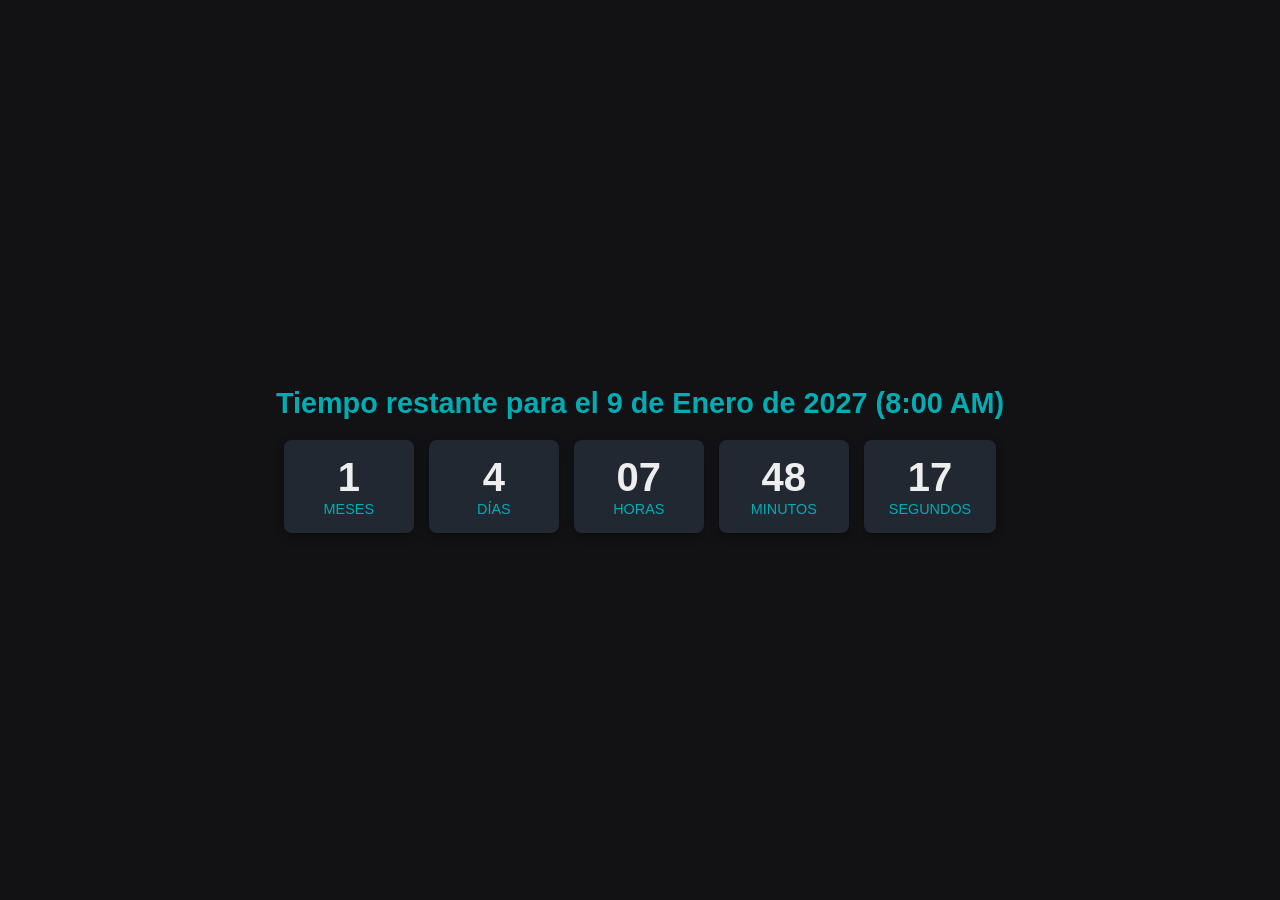
<file: time.html>
<!DOCTYPE html>
<html lang="es">
<head>
    <meta charset="UTF-8">
    <meta name="viewport" content="width=device-width, initial-scale=1.0">
    <title>Cuenta Regresiva</title>
    <style>
        body {
            font-family: 'Segoe UI', Tahoma, Geneva, Verdana, sans-serif;
            background-color: #121214;
            color: #ffffff;
            display: flex;
            flex-direction: column;
            align-items: center;
            justify-content: center;
            height: 100vh;
            margin: 0;
        }

        h1 {
            margin-bottom: 20px;
            font-size: 1.8rem;
            color: #00adb5;
        }

        .countdown-container {
            display: flex;
            gap: 15px;
            flex-wrap: wrap;
            justify-content: center;
        }

        .time-box {
            background-color: #222831;
            padding: 15px 25px;
            border-radius: 8px;
            min-width: 80px;
            text-align: center;
            box-shadow: 0 4px 10px rgba(0,0,0,0.3);
        }

        .number {
            font-size: 2.5rem;
            font-weight: bold;
            display: block;
            color: #eeeeee;
        }

        .label {
            font-size: 0.9rem;
            color: #00adb5;
            text-transform: uppercase;
        }
    </style>
</head>
<body>

    <h1>Tiempo restante para el 9 de Enero de 2027 (8:00 AM)</h1>

    <div class="countdown-container">
        <div class="time-box"><span class="number" id="months">00</span><span class="label">Meses</span></div>
        <div class="time-box"><span class="number" id="days">00</span><span class="label">Días</span></div>
        <div class="time-box"><span class="number" id="hours">00</span><span class="label">Horas</span></div>
        <div class="time-box"><span class="number" id="minutes">00</span><span class="label">Minutos</span></div>
        <div class="time-box"><span class="number" id="seconds">00</span><span class="label">Segundos</span></div>
    </div>

    <script>
        // Definir la fecha de destino: 9 de Enero de 2027 a las 08:00:00
        const targetDate = new Date(2027, 0, 9, 8, 0, 0); // Enero es el mes 0 en JS

        function updateCountdown() {
            const now = new Date();

            // Si ya pasó la fecha, detener el contador
            if (now >= targetDate) {
                document.getElementById('months').innerText = '0';
                document.getElementById('days').innerText = '0';
                document.getElementById('hours').innerText = '00';
                document.getElementById('minutes').innerText = '00';
                document.getElementById('seconds').innerText = '00';
                clearInterval(intervalId);
                return;
            }

            // --- CÁLCULO DE MESES Y DÍAS ---
            let yearsDiff = targetDate.getFullYear() - now.getFullYear();
            let monthsDiff = targetDate.getMonth() - now.getMonth();
            let totalMonths = (yearsDiff * 12) + monthsDiff;

            // Clonamos la fecha actual para proyectar el día exacto tras restar meses
            let tempDate = new Date(now.getTime());
            tempDate.setMonth(tempDate.getMonth() + totalMonths);

            // Si al añadir los meses nos pasamos del día/hora final, restamos un mes
            if (tempDate > targetDate) {
                totalMonths--;
                tempDate = new Date(now.getTime());
                tempDate.setMonth(tempDate.getMonth() + totalMonths);
            }

            // Los milisegundos restantes se calculan basándose en la fecha proyectada
            let millisecondsLeft = targetDate - tempDate;

            // --- DESGLOSE DE TIEMPO RESTANTE ---
            const oneSecond = 1000;
            const oneMinute = oneSecond * 60;
            const oneHour = oneMinute * 60;
            const oneDay = oneHour * 24;

            const days = Math.floor(millisecondsLeft / oneDay);
            const hours = Math.floor((millisecondsLeft % oneDay) / oneHour);
            const minutes = Math.floor((millisecondsLeft % oneHour) / oneMinute);
            const seconds = Math.floor((millisecondsLeft % oneMinute) / oneSecond);

            // --- RENDERIZAR EN EL HTML ---
            document.getElementById('months').innerText = totalMonths;
            document.getElementById('days').innerText = days;
            document.getElementById('hours').innerText = hours.toString().padStart(2, '0');
            document.getElementById('minutes').innerText = minutes.toString().padStart(2, '0');
            document.getElementById('seconds').innerText = seconds.toString().padStart(2, '0');
        }

        // Ejecutar inmediatamente y luego actualizar cada 1 segundo (1000ms)
        updateCountdown();
        const intervalId = setInterval(updateCountdown, 1000);
    </script>

</body>
</html>
</file>
